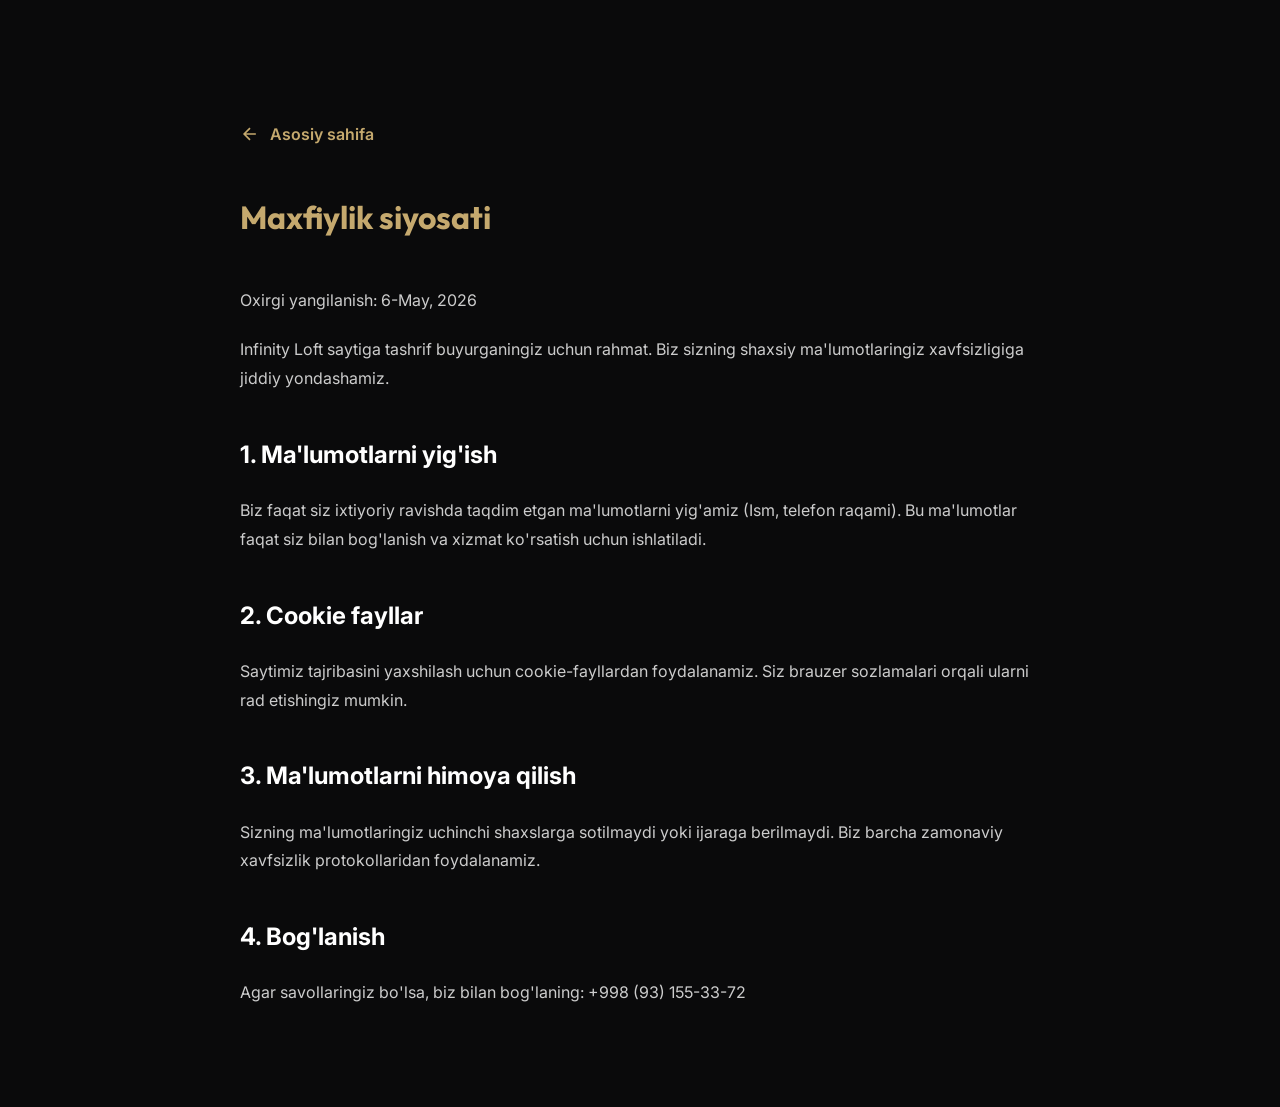
<file: privacy.html>
<!DOCTYPE html>
<html lang="uz">

<head>
    <meta charset="UTF-8">
    <meta name="viewport" content="width=device-width, initial-scale=1.0">
    <meta name="facebook-domain-verification" content="aibuass2kynrryfjwnf0ywfe3bx74o" />
    <title>Maxfiylik siyosati — Infinity Loft</title>
    <link rel="stylesheet" href="style.css">
    <link href="https://fonts.googleapis.com/css2?family=Inter:wght@300;400;500;600;700&family=Outfit:wght@300;400;500;600;700&display=swap" rel="stylesheet">
    <style>
        .legal-content { padding: 120px 0 80px; max-width: 800px; margin: 0 auto; line-height: 1.8; color: #ccc; }
        .legal-content h1 { color: var(--gold); margin-bottom: 40px; font-family: var(--font-heading); }
        .legal-content h2 { color: white; margin: 40px 0 20px; }
        .legal-content p { margin-bottom: 20px; }
        .back-home { display: inline-flex; align-items: center; gap: 10px; color: var(--gold); text-decoration: none; margin-bottom: 40px; font-weight: 600; }
    </style>
</head>

<body class="bg-primary">
    <div class="container">
        <div class="legal-content">
            <a href="index.html" class="back-home">
                <svg width="20" height="20" viewBox="0 0 24 24" fill="none" stroke="currentColor" stroke-width="2">
                    <path d="M19 12H5M12 19l-7-7 7-7"/>
                </svg>
                Asosiy sahifa
            </a>
            <h1>Maxfiylik siyosati</h1>
            <p>Oxirgi yangilanish: 6-May, 2026</p>

            <p>Infinity Loft saytiga tashrif buyurganingiz uchun rahmat. Biz sizning shaxsiy ma'lumotlaringiz xavfsizligiga jiddiy yondashamiz.</p>

            <h2>1. Ma'lumotlarni yig'ish</h2>
            <p>Biz faqat siz ixtiyoriy ravishda taqdim etgan ma'lumotlarni yig'amiz (Ism, telefon raqami). Bu ma'lumotlar faqat siz bilan bog'lanish va xizmat ko'rsatish uchun ishlatiladi.</p>

            <h2>2. Cookie fayllar</h2>
            <p>Saytimiz tajribasini yaxshilash uchun cookie-fayllardan foydalanamiz. Siz brauzer sozlamalari orqali ularni rad etishingiz mumkin.</p>

            <h2>3. Ma'lumotlarni himoya qilish</h2>
            <p>Sizning ma'lumotlaringiz uchinchi shaxslarga sotilmaydi yoki ijaraga berilmaydi. Biz barcha zamonaviy xavfsizlik protokollaridan foydalanamiz.</p>

            <h2>4. Bog'lanish</h2>
            <p>Agar savollaringiz bo'lsa, biz bilan bog'laning: +998 (93) 155-33-72</p>
        </div>
    </div>
</body>

</html>
</file>
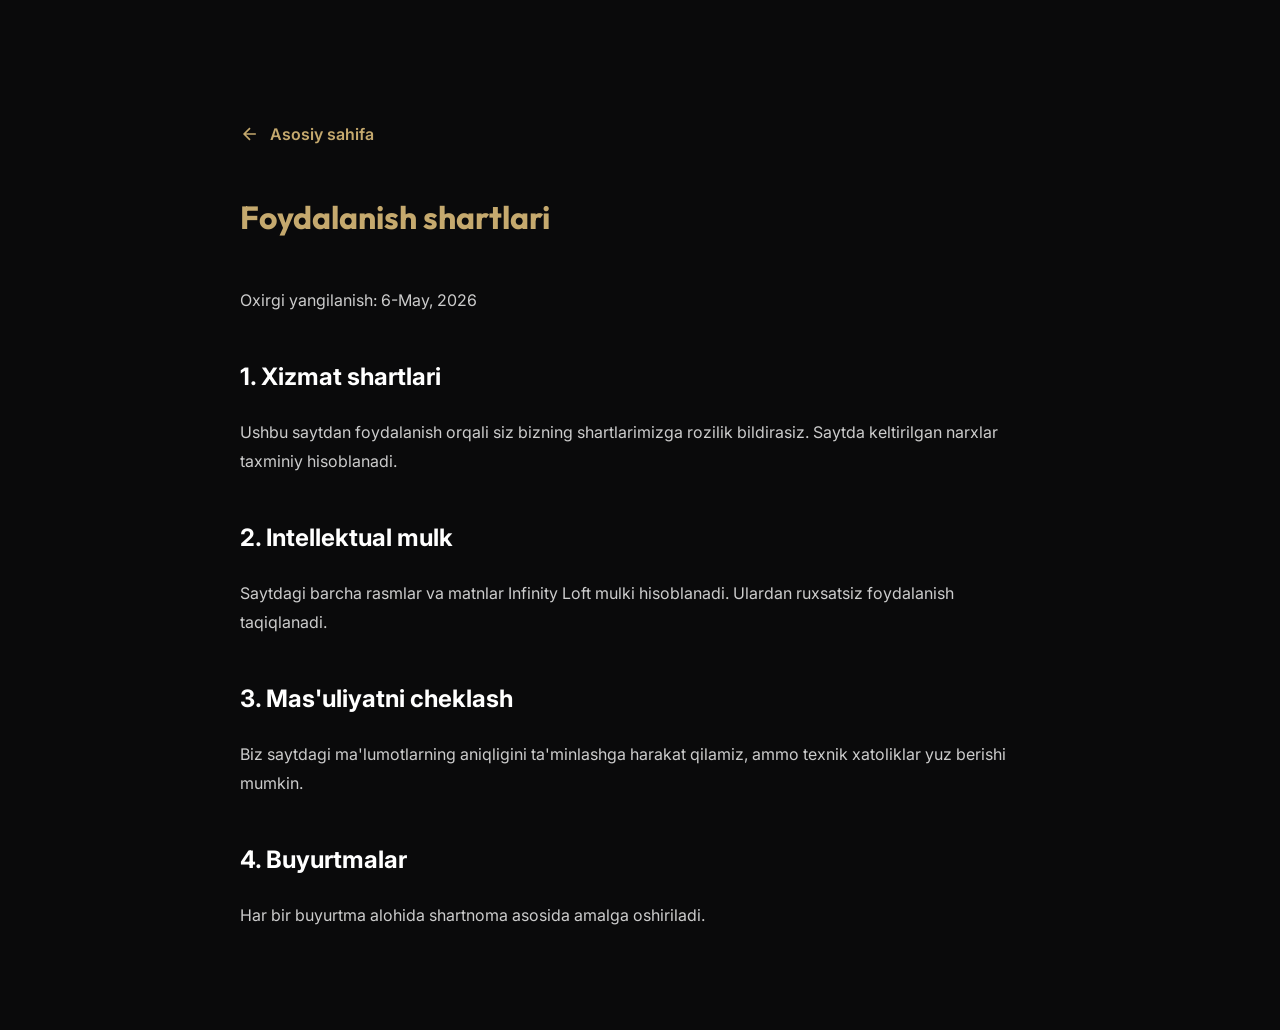
<file: terms.html>
<!DOCTYPE html>
<html lang="uz">

<head>
    <meta charset="UTF-8">
    <meta name="viewport" content="width=device-width, initial-scale=1.0">
    <meta name="facebook-domain-verification" content="aibuass2kynrryfjwnf0ywfe3bx74o" />
    <title>Foydalanish shartlari — Infinity Loft</title>
    <link rel="stylesheet" href="style.css">
    <link href="https://fonts.googleapis.com/css2?family=Inter:wght@300;400;500;600;700&family=Outfit:wght@300;400;500;600;700&display=swap" rel="stylesheet">
    <style>
        .legal-content { padding: 120px 0 80px; max-width: 800px; margin: 0 auto; line-height: 1.8; color: #ccc; }
        .legal-content h1 { color: var(--gold); margin-bottom: 40px; font-family: var(--font-heading); }
        .legal-content h2 { color: white; margin: 40px 0 20px; }
        .legal-content p { margin-bottom: 20px; }
        .back-home { display: inline-flex; align-items: center; gap: 10px; color: var(--gold); text-decoration: none; margin-bottom: 40px; font-weight: 600; }
    </style>
</head>

<body class="bg-primary">
    <div class="container">
        <div class="legal-content">
            <a href="index.html" class="back-home">
                <svg width="20" height="20" viewBox="0 0 24 24" fill="none" stroke="currentColor" stroke-width="2">
                    <path d="M19 12H5M12 19l-7-7 7-7"/>
                </svg>
                Asosiy sahifa
            </a>
            <h1>Foydalanish shartlari</h1>
            <p>Oxirgi yangilanish: 6-May, 2026</p>

            <h2>1. Xizmat shartlari</h2>
            <p>Ushbu saytdan foydalanish orqali siz bizning shartlarimizga rozilik bildirasiz. Saytda keltirilgan narxlar taxminiy hisoblanadi.</p>

            <h2>2. Intellektual mulk</h2>
            <p>Saytdagi barcha rasmlar va matnlar Infinity Loft mulki hisoblanadi. Ulardan ruxsatsiz foydalanish taqiqlanadi.</p>

            <h2>3. Mas'uliyatni cheklash</h2>
            <p>Biz saytdagi ma'lumotlarning aniqligini ta'minlashga harakat qilamiz, ammo texnik xatoliklar yuz berishi mumkin.</p>

            <h2>4. Buyurtmalar</h2>
            <p>Har bir buyurtma alohida shartnoma asosida amalga oshiriladi.</p>
        </div>
    </div>
</body>

</html>
</file>
<file: style.css>
/* ============================================
   INFINITY LOFT — Premium Design System
   ============================================ */

:root {
    /* Premium Luxury Loft Palette */
    --gold: #C5A96E;
    --gold-light: #E5D5B0;
    --gold-dark: #996515;
    --bg-primary: #0A0A0B;
    --bg-secondary: #121213;
    --bg-card: #18181A;
    --bg-card-hover: #1F1F22;
    --text-primary: #ffffff;
    --text-secondary: #E0E0E0;
    --text-muted: #8E8E93;
    --border: rgba(255,255,255,0.06);
    --border-gold: rgba(197,169,110,0.3);
    --glass: rgba(20,20,22,0.6);
    --glass-strong: rgba(10,10,11,0.9);
    --shadow-sm: 0 4px 12px rgba(0,0,0,0.5);
    --shadow-md: 0 8px 32px rgba(0,0,0,0.7);
    --shadow-lg: 0 16px 64px rgba(0,0,0,0.9);
    --shadow-gold: 0 4px 20px rgba(197,169,110,0.2);
    --gradient-gold: linear-gradient(135deg, #C5A96E, #996515);
    --gradient-dark: linear-gradient(180deg, #121213, #0A0A0B);
    --radius-sm: 8px;
    --radius-md: 16px;
    --radius-lg: 24px;
    --radius-xl: 32px;
    --transition: 0.4s cubic-bezier(0.25, 0.46, 0.45, 0.94);
    --transition-fast: 0.25s ease;
    --transition-slow: 0.6s cubic-bezier(0.25, 0.46, 0.45, 0.94);
    
    /* Typography */
    --font-heading: 'Outfit', sans-serif;
    --font-body: 'Inter', -apple-system, sans-serif;
    --font-accent: 'Outfit', sans-serif;
}

/* ============ RESET & BASE ============ */
*, *::before, *::after {
    margin: 0;
    padding: 0;
    box-sizing: border-box;
}

html {
    scroll-behavior: smooth;
    scrollbar-width: thin;
    scrollbar-color: var(--gold) var(--bg-secondary);
}

body {
    font-family: var(--font-body);
    background: var(--bg-primary);
    color: var(--text-primary);
    line-height: 1.7;
    overflow-x: hidden;
    -webkit-font-smoothing: antialiased;
}

::-webkit-scrollbar { width: 8px; }
::-webkit-scrollbar-track { background: var(--bg-secondary); }
::-webkit-scrollbar-thumb { background: var(--gold); border-radius: 4px; }

img { max-width: 100%; height: auto; display: block; }
a { text-decoration: none; color: inherit; transition: var(--transition-fast); }
ul { list-style: none; }

.container {
    max-width: 1280px;
    margin: 0 auto;
    padding: 0 24px;
}

.section {
    padding: 120px 0;
    position: relative;
}

/* ============ PRELOADER ============ */
#preloader {
    position: fixed;
    top: 0; left: 0;
    width: 100%; height: 100%;
    background: var(--bg-primary);
    z-index: 10000;
    display: flex;
    align-items: center;
    justify-content: center;
    transition: opacity 0.8s ease, visibility 0.8s ease;
}

#preloader.loaded {
    opacity: 0;
    visibility: hidden;
    pointer-events: none;
}

.preloader-inner { text-align: center; }

.infinity-loader { width: 120px; margin: 0 auto 24px; }

.infinity-svg { width: 100%; }

.infinity-path {
    stroke-dasharray: 500;
    stroke-dashoffset: 500;
    animation: drawInfinity 2s ease-in-out infinite;
}

@keyframes drawInfinity {
    0% { stroke-dashoffset: 500; }
    50% { stroke-dashoffset: 0; }
    100% { stroke-dashoffset: -500; }
}

.preloader-text {
    font-family: var(--font-accent);
    font-size: 1.2rem;
    letter-spacing: 8px;
    color: var(--gold);
    animation: pulse 1.5s ease infinite;
}

@keyframes pulse {
    0%, 100% { opacity: 0.5; }
    50% { opacity: 1; }
}

/* ============ NAVBAR ============ */
.navbar {
    position: fixed;
    top: 0; left: 0;
    width: 100%;
    z-index: 1000;
    padding: 20px 0;
    transition: var(--transition);
}

.navbar.scrolled {
    background: rgba(10,10,11,0.92);
    backdrop-filter: blur(20px);
    -webkit-backdrop-filter: blur(20px);
    padding: 12px 0;
    border-bottom: 1px solid var(--border);
}

.nav-container {
    max-width: 1280px;
    margin: 0 auto;
    padding: 0 24px;
    display: flex;
    align-items: center;
    justify-content: space-between;
}

.nav-logo {
    display: flex;
    align-items: center;
    gap: 12px;
    z-index: 1001;
}

.logo-img {
    width: 44px;
    height: 44px;
    border-radius: 50%;
    object-fit: cover;
    border: 2px solid var(--gold);
}

.logo-text {
    display: flex;
    flex-direction: column;
    line-height: 1.1;
}

.logo-main {
    font-family: var(--font-accent);
    font-weight: 700;
    font-size: 1.1rem;
    letter-spacing: 3px;
    color: var(--text-primary);
}

.logo-sub {
    font-family: var(--font-accent);
    font-weight: 300;
    font-size: 0.7rem;
    letter-spacing: 6px;
    color: var(--gold);
}

.nav-menu {
    display: flex;
    align-items: center;
    gap: 8px;
}

.nav-link {
    font-family: var(--font-accent);
    font-size: 0.85rem;
    font-weight: 400;
    letter-spacing: 0.5px;
    color: var(--text-secondary);
    padding: 8px 16px;
    border-radius: var(--radius-sm);
    position: relative;
    transition: var(--transition-fast);
}

.nav-link:hover,
.nav-link.active {
    color: var(--gold);
}

.nav-link.active::after {
    content: '';
    position: absolute;
    bottom: 2px;
    left: 50%;
    transform: translateX(-50%);
    width: 20px;
    height: 2px;
    background: var(--gradient-gold);
    border-radius: 2px;
}

.nav-cta {
    display: flex;
    align-items: center;
    gap: 8px;
    background: var(--gradient-gold);
    color: var(--bg-primary);
    font-family: var(--font-accent);
    font-weight: 600;
    font-size: 0.85rem;
    padding: 10px 24px;
    border-radius: 50px;
    transition: var(--transition);
}

.nav-cta:hover {
    transform: translateY(-2px);
    box-shadow: var(--shadow-gold);
}

.nav-toggle {
    display: none;
    flex-direction: column;
    gap: 5px;
    background: none;
    border: none;
    cursor: pointer;
    z-index: 1001;
    padding: 8px;
}

.nav-toggle span {
    width: 24px;
    height: 2px;
    background: var(--text-primary);
    border-radius: 2px;
    transition: var(--transition-fast);
}

.nav-toggle.active span:nth-child(1) { transform: rotate(45deg) translate(5px, 5px); }
.nav-toggle.active span:nth-child(2) { opacity: 0; }
.nav-toggle.active span:nth-child(3) { transform: rotate(-45deg) translate(5px, -5px); }

/* ============ HERO ============ */
.hero {
    position: relative;
    height: 100vh;
    min-height: 700px;
    display: flex;
    align-items: center;
    justify-content: center;
    overflow: hidden;
}

.hero-bg-slider {
    position: absolute;
    inset: 0;
    z-index: 0;
}

.hero-slide {
    position: absolute;
    inset: 0;
    background-size: cover;
    background-position: center;
    opacity: 0;
    transition: opacity 1.5s ease;
    transform: scale(1.05);
}

.hero-slide.active {
    opacity: 1;
    transform: scale(1);
    animation: heroZoom 8s ease-out forwards;
}

@keyframes heroZoom {
    0% { transform: scale(1.05); }
    100% { transform: scale(1); }
}

.hero-overlay {
    position: absolute;
    inset: 0;
    background: linear-gradient(
        180deg,
        rgba(10,10,11,0.7) 0%,
        rgba(10,10,11,0.4) 40%,
        rgba(10,10,11,0.6) 70%,
        rgba(10,10,11,0.95) 100%
    );
    z-index: 1;
}

.hero-particles {
    position: absolute;
    inset: 0;
    z-index: 2;
    pointer-events: none;
}

.particle {
    position: absolute;
    width: 2px;
    height: 2px;
    background: var(--gold);
    border-radius: 50%;
    opacity: 0;
    animation: floatParticle linear infinite;
}

@keyframes floatParticle {
    0% { opacity: 0; transform: translateY(100vh) scale(0); }
    10% { opacity: 0.6; }
    90% { opacity: 0.3; }
    100% { opacity: 0; transform: translateY(-20px) scale(1); }
}

.hero-content {
    position: relative;
    z-index: 3;
    text-align: center;
    padding: 0 24px;
}

.hero-badge {
    display: flex;
    align-items: center;
    justify-content: center;
    gap: 16px;
    margin-bottom: 32px;
}

.hero-badge span:not(.badge-line) {
    font-family: var(--font-accent);
    font-size: 0.85rem;
    letter-spacing: 4px;
    text-transform: uppercase;
    color: var(--gold);
}

.badge-line {
    width: 40px;
    height: 1px;
    background: var(--gold);
}

.hero-title {
    font-family: var(--font-heading);
    font-size: clamp(3rem, 8vw, 7rem);
    line-height: 1.05;
    font-weight: 700;
    margin-bottom: 28px;
}

.title-line {
    display: block;
}

.title-line.accent {
    background: var(--gradient-gold);
    -webkit-background-clip: text;
    -webkit-text-fill-color: transparent;
    background-clip: text;
}

.hero-subtitle {
    font-size: 1.1rem;
    color: var(--text-secondary);
    max-width: 640px;
    margin: 0 auto 48px;
    line-height: 1.8;
}

.hero-actions {
    display: flex;
    align-items: center;
    justify-content: center;
    gap: 16px;
    flex-wrap: wrap;
}

/* Buttons */
.btn {
    display: inline-flex;
    align-items: center;
    gap: 10px;
    font-family: var(--font-accent);
    font-weight: 600;
    font-size: 0.95rem;
    padding: 14px 32px;
    border-radius: 50px;
    border: none;
    cursor: pointer;
    transition: var(--transition);
    letter-spacing: 0.5px;
}

.btn-primary {
    background: var(--gradient-gold);
    color: var(--bg-primary);
}

.btn-primary:hover {
    transform: translateY(-3px);
    box-shadow: var(--shadow-gold);
}

.btn-outline {
    background: transparent;
    color: var(--text-primary);
    border: 1.5px solid rgba(255,255,255,0.2);
}

.btn-outline:hover {
    border-color: var(--gold);
    color: var(--gold);
    transform: translateY(-3px);
}

.btn-telegram {
    background: linear-gradient(135deg, #2AABEE, #229ED9);
    color: white;
}

.btn-telegram:hover {
    transform: translateY(-3px);
    box-shadow: 0 8px 32px rgba(42,171,238,0.3);
}

.btn-large { padding: 18px 40px; font-size: 1.05rem; }
.btn-full { width: 100%; justify-content: center; }

/* Scroll indicator */
.hero-scroll-indicator {
    position: absolute;
    bottom: -120px;
    left: 50%;
    transform: translateX(-50%);
    display: flex;
    flex-direction: column;
    align-items: center;
    gap: 12px;
}

.scroll-mouse {
    width: 28px;
    height: 44px;
    border: 2px solid rgba(255,255,255,0.2);
    border-radius: 14px;
    display: flex;
    justify-content: center;
    padding-top: 8px;
}

.scroll-wheel {
    width: 4px;
    height: 8px;
    background: var(--gold);
    border-radius: 2px;
    animation: scrollWheel 2s ease infinite;
}

@keyframes scrollWheel {
    0% { transform: translateY(0); opacity: 1; }
    100% { transform: translateY(16px); opacity: 0; }
}

.hero-scroll-indicator span {
    font-size: 0.7rem;
    letter-spacing: 3px;
    text-transform: uppercase;
    color: var(--text-muted);
}

/* Hero slider dots */
.hero-slider-controls {
    position: absolute;
    bottom: 40px;
    left: 50%;
    transform: translateX(-50%);
    display: flex;
    gap: 12px;
    z-index: 4;
}

.slider-dot {
    width: 12px;
    height: 12px;
    border-radius: 50%;
    background: rgba(255,255,255,0.2);
    border: none;
    cursor: pointer;
    transition: var(--transition-fast);
}

.slider-dot.active {
    background: var(--gold);
    box-shadow: 0 0 12px rgba(201,169,110,0.4);
    transform: scale(1.2);
}

/* ============ SECTION LABELS & TITLES ============ */
.section-label {
    display: flex;
    align-items: center;
    gap: 16px;
    margin-bottom: 16px;
}

.section-label.center { justify-content: center; }

.section-label span:not(.label-line) {
    font-family: var(--font-accent);
    font-size: 0.8rem;
    letter-spacing: 4px;
    text-transform: uppercase;
    color: var(--gold);
    font-weight: 500;
}

.label-line {
    width: 32px;
    height: 1px;
    background: var(--gold);
}

.section-title {
    font-family: var(--font-heading);
    font-size: clamp(2rem, 4vw, 3.2rem);
    font-weight: 600;
    line-height: 1.2;
    margin-bottom: 16px;
}

.section-title.center { text-align: center; }
.section-title .accent {
    background: var(--gradient-gold);
    -webkit-background-clip: text;
    -webkit-text-fill-color: transparent;
    background-clip: text;
}

.section-desc {
    text-align: center;
    color: var(--text-secondary);
    max-width: 600px;
    margin: 0 auto;
    font-size: 1.05rem;
}

.section-header { margin-bottom: 64px; }

/* ============ ABOUT ============ */
.about { background: var(--bg-primary); }

.about-grid {
    display: grid;
    grid-template-columns: 1fr 1fr;
    gap: 80px;
    align-items: center;
}

.about-image-stack {
    position: relative;
}

.about-img-main {
    border-radius: var(--radius-lg);
    overflow: hidden;
    box-shadow: var(--shadow-lg);
}

.about-img-main img {
    width: 100%;
    height: 480px;
    object-fit: cover;
    transition: transform 0.8s ease;
}

.about-img-main:hover img {
    transform: scale(1.05);
}

.about-img-accent {
    position: absolute;
    bottom: -40px;
    right: -40px;
    width: 220px;
    height: 220px;
    border-radius: var(--radius-md);
    overflow: hidden;
    border: 4px solid var(--bg-primary);
    box-shadow: var(--shadow-md);
}

.about-img-accent img {
    width: 100%;
    height: 100%;
    object-fit: cover;
}

.about-experience-badge {
    position: absolute;
    top: -20px;
    right: -20px;
    width: 120px;
    height: 120px;
    background: var(--gradient-gold);
    border-radius: 50%;
    display: flex;
    flex-direction: column;
    align-items: center;
    justify-content: center;
    box-shadow: var(--shadow-gold);
    animation: floatBadge 3s ease-in-out infinite;
}

@keyframes floatBadge {
    0%, 100% { transform: translateY(0); }
    50% { transform: translateY(-8px); }
}

.exp-number {
    font-family: var(--font-heading);
    font-size: 2.5rem;
    font-weight: 700;
    color: var(--bg-primary);
    line-height: 1;
}

.exp-text {
    font-family: var(--font-accent);
    font-size: 0.65rem;
    text-transform: uppercase;
    letter-spacing: 1px;
    color: var(--bg-primary);
    text-align: center;
    font-weight: 600;
}

.about-text {
    color: var(--text-secondary);
    margin-bottom: 20px;
    font-size: 1.05rem;
    line-height: 1.8;
}

.about-features {
    display: flex;
    flex-direction: column;
    gap: 20px;
    margin-top: 36px;
}

.feature-item {
    display: flex;
    align-items: center;
    gap: 16px;
    padding: 16px 20px;
    background: var(--glass-strong);
    border-radius: var(--radius-md);
    border: 1px solid var(--border);
    transition: var(--transition);
}

.feature-item:hover {
    border-color: var(--border-gold);
    background: rgba(201,169,110,0.05);
    transform: translateX(4px);
}

.feature-icon {
    width: 52px;
    height: 52px;
    min-width: 52px;
    background: rgba(201,169,110,0.1);
    border-radius: var(--radius-sm);
    display: flex;
    align-items: center;
    justify-content: center;
    color: var(--gold);
}

.feature-item h4 {
    font-family: var(--font-accent);
    font-size: 1rem;
    font-weight: 600;
    margin-bottom: 2px;
}

.feature-item p {
    font-size: 0.85rem;
    color: var(--text-muted);
}

/* ============ SERVICES ============ */
.services {
    background: var(--bg-secondary);
}

.services-grid {
    display: grid;
    grid-template-columns: repeat(2, 1fr);
    gap: 32px;
}

.service-card {
    background: var(--bg-card);
    border-radius: var(--radius-lg);
    overflow: hidden;
    border: 1px solid var(--border);
    transition: var(--transition);
    position: relative;
}

.service-card:hover {
    border-color: var(--border-gold);
    transform: translateY(-8px);
    box-shadow: var(--shadow-gold);
}

.service-image {
    position: relative;
    height: 260px;
    overflow: hidden;
}

.service-image img {
    width: 100%;
    height: 100%;
    object-fit: cover;
    transition: transform 0.8s ease;
}

.service-card:hover .service-image img {
    transform: scale(1.1);
}

.service-image-overlay {
    position: absolute;
    inset: 0;
    background: linear-gradient(to top, var(--bg-card) 0%, transparent 60%);
}

.service-content {
    padding: 32px;
    position: relative;
}

.service-icon {
    width: 64px;
    height: 64px;
    background: rgba(201,169,110,0.1);
    border-radius: var(--radius-md);
    display: flex;
    align-items: center;
    justify-content: center;
    color: var(--gold);
    margin-bottom: 20px;
    margin-top: -52px;
    position: relative;
    border: 1px solid var(--border-gold);
}

.service-content h3 {
    font-family: var(--font-heading);
    font-size: 1.5rem;
    font-weight: 600;
    margin-bottom: 12px;
}

.service-content > p {
    color: var(--text-secondary);
    font-size: 0.95rem;
    margin-bottom: 20px;
    line-height: 1.7;
}

.service-features {
    display: grid;
    grid-template-columns: 1fr 1fr;
    gap: 10px;
}

.service-features li {
    font-size: 0.85rem;
    color: var(--text-muted);
    padding-left: 18px;
    position: relative;
}

.service-features li::before {
    content: '';
    position: absolute;
    left: 0;
    top: 8px;
    width: 6px;
    height: 6px;
    background: var(--gold);
    border-radius: 50%;
}

/* ============ PORTFOLIO ============ */
.portfolio { background: var(--bg-primary); }

.portfolio-filter {
    display: flex;
    justify-content: center;
    gap: 12px;
    margin-bottom: 48px;
    flex-wrap: wrap;
}

.filter-btn {
    font-family: var(--font-accent);
    font-size: 0.9rem;
    font-weight: 500;
    padding: 10px 28px;
    border-radius: 50px;
    border: 1px solid var(--border);
    background: transparent;
    color: var(--text-secondary);
    cursor: pointer;
    transition: var(--transition);
}

.filter-btn:hover,
.filter-btn.active {
    background: var(--gradient-gold);
    color: var(--bg-primary);
    border-color: transparent;
}

.portfolio-grid {
    display: grid;
    grid-template-columns: repeat(3, 1fr);
    gap: 20px;
}

.portfolio-item {
    border-radius: var(--radius-md);
    overflow: hidden;
    cursor: pointer;
    transition: var(--transition);
}

.portfolio-item.large {
    grid-column: span 2;
}

.portfolio-item.hidden {
    display: none;
}

.portfolio-item:hover {
    transform: translateY(-4px);
}

.portfolio-image {
    position: relative;
    height: 300px;
    overflow: hidden;
}

.portfolio-item.large .portfolio-image {
    height: 400px;
}

.portfolio-image img {
    width: 100%;
    height: 100%;
    object-fit: cover;
    transition: transform 0.8s ease;
}

.portfolio-item:hover .portfolio-image img {
    transform: scale(1.08);
}

.portfolio-overlay {
    position: absolute;
    inset: 0;
    background: linear-gradient(to top, rgba(10,10,11,0.95) 0%, rgba(10,10,11,0.3) 50%, transparent 100%);
    display: flex;
    flex-direction: column;
    justify-content: flex-end;
    padding: 28px;
    opacity: 0;
    transition: var(--transition);
}

.portfolio-item:hover .portfolio-overlay {
    opacity: 1;
}

.portfolio-category {
    font-family: var(--font-accent);
    font-size: 0.75rem;
    letter-spacing: 2px;
    text-transform: uppercase;
    color: var(--gold);
    margin-bottom: 8px;
}

.portfolio-overlay h4 {
    font-family: var(--font-heading);
    font-size: 1.3rem;
    font-weight: 600;
    margin-bottom: 4px;
}

.portfolio-overlay p {
    font-size: 0.85rem;
    color: var(--text-secondary);
}

/* ============ LIGHTBOX ============ */
.lightbox {
    position: fixed;
    inset: 0;
    background: rgba(0,0,0,0.95);
    z-index: 10000;
    display: flex;
    align-items: center;
    justify-content: center;
    opacity: 0;
    visibility: hidden;
    transition: var(--transition);
}

.lightbox.active {
    opacity: 1;
    visibility: visible;
}

.lightbox-content {
    max-width: 90vw;
    max-height: 90vh;
    position: relative;
}

.lightbox-content img {
    max-width: 90vw;
    max-height: 80vh;
    object-fit: contain;
    border-radius: var(--radius-md);
}

.lightbox-close, .lightbox-prev, .lightbox-next {
    position: absolute;
    background: rgba(255,255,255,0.1);
    border: none;
    color: white;
    font-size: 2rem;
    cursor: pointer;
    width: 48px;
    height: 48px;
    border-radius: 50%;
    display: flex;
    align-items: center;
    justify-content: center;
    transition: var(--transition-fast);
    z-index: 2;
}

.lightbox-close { top: 20px; right: 20px; }
.lightbox-prev { left: 20px; top: 50%; transform: translateY(-50%); }
.lightbox-next { right: 20px; top: 50%; transform: translateY(-50%); }

.lightbox-close:hover, .lightbox-prev:hover, .lightbox-next:hover {
    background: var(--gold);
    color: var(--bg-primary);
}

.lightbox-info {
    text-align: center;
    padding: 16px;
}

.lightbox-info .lightbox-category {
    font-family: var(--font-accent);
    font-size: 0.75rem;
    letter-spacing: 2px;
    text-transform: uppercase;
    color: var(--gold);
}

.lightbox-info .lightbox-title {
    font-family: var(--font-heading);
    font-size: 1.2rem;
    margin-top: 4px;
}

/* ============ PROCESS ============ */
.process { background: var(--bg-secondary); }

.process-timeline {
    max-width: 800px;
    margin: 0 auto;
    display: flex;
    flex-direction: column;
    gap: 0;
}

.process-step {
    display: flex;
    align-items: flex-start;
    gap: 32px;
    padding: 40px;
    background: var(--bg-card);
    border-radius: var(--radius-lg);
    border: 1px solid var(--border);
    transition: var(--transition);
    position: relative;
}

.process-step:hover {
    border-color: var(--border-gold);
    transform: translateX(8px);
}

.step-number {
    font-family: var(--font-heading);
    font-size: 3.5rem;
    font-weight: 700;
    background: var(--gradient-gold);
    -webkit-background-clip: text;
    -webkit-text-fill-color: transparent;
    background-clip: text;
    line-height: 1;
    min-width: 80px;
}

.step-icon {
    color: var(--gold);
    margin-bottom: 16px;
}

.step-content h3 {
    font-family: var(--font-heading);
    font-size: 1.4rem;
    font-weight: 600;
    margin-bottom: 8px;
}

.step-content p {
    color: var(--text-secondary);
    font-size: 0.95rem;
    line-height: 1.7;
}

.process-connector {
    width: 2px;
    height: 32px;
    background: linear-gradient(to bottom, var(--gold), transparent);
    margin-left: 80px;
}

/* ============ STATS ============ */
.stats {
    position: relative;
    padding: 100px 0;
    overflow: hidden;
}

.stats-bg-image {
    position: absolute;
    inset: 0;
    background-size: cover;
    background-position: center;
    background-attachment: fixed;
}

.stats-overlay {
    position: absolute;
    inset: 0;
    background: rgba(10,10,11,0.88);
    backdrop-filter: blur(4px);
}

.stats-grid {
    position: relative;
    z-index: 2;
    display: grid;
    grid-template-columns: repeat(4, 1fr);
    gap: 32px;
}

.stat-item {
    text-align: center;
    padding: 40px 20px;
    background: rgba(255,255,255,0.04);
    border-radius: var(--radius-lg);
    border: 1px solid var(--border);
    backdrop-filter: blur(10px);
    position: relative;
    transition: var(--transition);
}

.stat-item:hover {
    border-color: var(--border-gold);
    transform: translateY(-8px);
    background: rgba(201,169,110,0.08);
}

.stat-number {
    font-family: var(--font-heading);
    font-size: 3.5rem;
    font-weight: 700;
    background: var(--gradient-gold);
    -webkit-background-clip: text;
    -webkit-text-fill-color: transparent;
    background-clip: text;
    line-height: 1.2;
}

.stat-label {
    font-family: var(--font-accent);
    font-size: 0.9rem;
    color: var(--text-secondary);
    margin-top: 8px;
    letter-spacing: 0.5px;
}

.stat-plus {
    position: absolute;
    top: 32px;
    right: 32px;
    font-family: var(--font-heading);
    font-size: 1.5rem;
    color: var(--gold);
    opacity: 0.5;
}

/* ============ TESTIMONIALS ============ */
.testimonials { background: var(--bg-primary); }

.testimonials-slider {
    position: relative;
    overflow: hidden;
    max-width: 900px;
    margin: 0 auto;
}

.testimonial-track {
    display: flex;
    transition: transform 0.6s cubic-bezier(0.25, 0.46, 0.45, 0.94);
}

.testimonial-card {
    min-width: 100%;
    padding: 48px;
    background: var(--bg-card);
    border-radius: var(--radius-lg);
    border: 1px solid var(--border);
    text-align: center;
}

.testimonial-stars {
    font-size: 1.3rem;
    color: var(--gold);
    margin-bottom: 24px;
    letter-spacing: 4px;
}

.testimonial-text {
    font-family: var(--font-heading);
    font-size: 1.2rem;
    font-style: italic;
    color: var(--text-primary);
    line-height: 1.8;
    margin-bottom: 32px;
}

.testimonial-author {
    display: flex;
    align-items: center;
    justify-content: center;
    gap: 16px;
}

.author-avatar {
    width: 52px;
    height: 52px;
    background: var(--gradient-gold);
    border-radius: 50%;
    display: flex;
    align-items: center;
    justify-content: center;
    font-family: var(--font-accent);
    font-weight: 700;
    font-size: 0.9rem;
    color: var(--bg-primary);
}

.testimonial-author h5 {
    font-family: var(--font-accent);
    font-weight: 600;
    font-size: 1rem;
    text-align: left;
}

.testimonial-author span {
    font-size: 0.85rem;
    color: var(--text-muted);
}

.testimonial-controls {
    display: flex;
    justify-content: center;
    gap: 16px;
    margin-top: 32px;
}

.test-prev, .test-next {
    width: 52px;
    height: 52px;
    border-radius: 50%;
    border: 1px solid var(--border);
    background: var(--bg-card);
    color: var(--text-primary);
    cursor: pointer;
    display: flex;
    align-items: center;
    justify-content: center;
    transition: var(--transition);
}

.test-prev:hover, .test-next:hover {
    background: var(--gradient-gold);
    color: var(--bg-primary);
    border-color: transparent;
}

/* ============ CTA SECTION ============ */
.cta-section {
    padding: 80px 0;
    background: var(--bg-secondary);
}

.cta-card {
    background: linear-gradient(135deg, rgba(201,169,110,0.15), rgba(201,169,110,0.05));
    border: 1px solid var(--border-gold);
    border-radius: var(--radius-xl);
    padding: 64px;
    text-align: center;
    position: relative;
    overflow: hidden;
}

.cta-card::before {
    content: '';
    position: absolute;
    top: -50%;
    left: -50%;
    width: 200%;
    height: 200%;
    background: radial-gradient(circle, rgba(201,169,110,0.08) 0%, transparent 60%);
    animation: ctaGlow 4s ease-in-out infinite alternate;
}

@keyframes ctaGlow {
    0% { transform: translate(-10%, -10%); }
    100% { transform: translate(10%, 10%); }
}

.cta-content {
    position: relative;
    z-index: 2;
}

.cta-content h2 {
    font-family: var(--font-heading);
    font-size: clamp(1.8rem, 4vw, 2.8rem);
    font-weight: 600;
    margin-bottom: 16px;
}

.cta-content p {
    color: var(--text-secondary);
    font-size: 1.05rem;
    max-width: 560px;
    margin: 0 auto 36px;
    line-height: 1.7;
}

.cta-actions {
    display: flex;
    align-items: center;
    justify-content: center;
    gap: 16px;
    flex-wrap: wrap;
}

/* ============ CONTACT ============ */
.contact { background: var(--bg-primary); }

.contact-grid {
    display: grid;
    grid-template-columns: 1fr 1fr;
    gap: 64px;
    align-items: start;
}

.contact-card {
    display: flex;
    gap: 20px;
    padding: 24px;
    background: var(--bg-card);
    border-radius: var(--radius-md);
    border: 1px solid var(--border);
    margin-bottom: 16px;
    transition: var(--transition);
}

.contact-card:hover {
    border-color: var(--border-gold);
}

.contact-icon {
    width: 56px;
    height: 56px;
    min-width: 56px;
    background: rgba(201,169,110,0.1);
    border-radius: var(--radius-sm);
    display: flex;
    align-items: center;
    justify-content: center;
    color: var(--gold);
}

.contact-card h4 {
    font-family: var(--font-accent);
    font-size: 1rem;
    font-weight: 600;
    margin-bottom: 6px;
}

.contact-card a, .contact-card p {
    font-size: 0.9rem;
    color: var(--text-secondary);
    display: block;
    margin-bottom: 2px;
}

.contact-card a:hover { color: var(--gold); }

.contact-socials {
    display: flex;
    gap: 12px;
    margin-top: 24px;
}

.social-link {
    width: 48px;
    height: 48px;
    border-radius: 50%;
    border: 1px solid var(--border);
    background: var(--bg-card);
    display: flex;
    align-items: center;
    justify-content: center;
    color: var(--text-secondary);
    transition: var(--transition);
}

.social-link:hover {
    background: var(--gradient-gold);
    color: var(--bg-primary);
    border-color: transparent;
    transform: translateY(-4px);
}

/* Contact Form */
.contact-form-wrapper {
    background: var(--bg-card);
    border-radius: var(--radius-lg);
    border: 1px solid var(--border);
    padding: 40px;
}

.form-group {
    margin-bottom: 20px;
}

.form-group label {
    display: block;
    font-family: var(--font-accent);
    font-size: 0.85rem;
    font-weight: 500;
    color: var(--text-secondary);
    margin-bottom: 8px;
}

.form-group input,
.form-group select,
.form-group textarea {
    width: 100%;
    padding: 14px 18px;
    background: var(--bg-secondary);
    border: 1px solid var(--border);
    border-radius: var(--radius-sm);
    color: var(--text-primary);
    font-family: var(--font-body);
    font-size: 0.95rem;
    transition: var(--transition-fast);
    outline: none;
}

.form-group input:focus,
.form-group select:focus,
.form-group textarea:focus {
    border-color: var(--gold);
    box-shadow: 0 0 0 3px rgba(201,169,110,0.15);
}

.form-group input::placeholder,
.form-group textarea::placeholder {
    color: var(--text-muted);
}

.form-group select {
    appearance: none;
    background-image: url("data:image/svg+xml,%3Csvg xmlns='http://www.w3.org/2000/svg' width='12' height='12' viewBox='0 0 24 24' fill='none' stroke='%236e6e73' stroke-width='2'%3E%3Cpolyline points='6 9 12 15 18 9'%3E%3C/polyline%3E%3C/svg%3E");
    background-repeat: no-repeat;
    background-position: right 16px center;
}

.form-group select option {
    background: var(--bg-card);
    color: var(--text-primary);
}

/* ============ FOOTER ============ */
.footer {
    background: var(--bg-secondary);
    border-top: 1px solid var(--border);
    padding: 64px 0 24px;
}

.footer-grid {
    display: grid;
    grid-template-columns: 1.5fr 1fr 1fr 1fr;
    gap: 40px;
    margin-bottom: 48px;
}

.footer-brand .footer-logo {
    display: flex;
    align-items: center;
    gap: 12px;
    margin-bottom: 16px;
}

.footer-brand p {
    color: var(--text-secondary);
    font-size: 0.9rem;
    line-height: 1.7;
    max-width: 280px;
}

.footer-links h4,
.footer-contact h4 {
    font-family: var(--font-accent);
    font-size: 1rem;
    font-weight: 600;
    margin-bottom: 20px;
    color: var(--gold);
}

.footer-links li { margin-bottom: 10px; }

.footer-links a {
    font-size: 0.9rem;
    color: var(--text-secondary);
}

.footer-links a:hover { color: var(--gold); }

.footer-contact p {
    font-size: 0.9rem;
    color: var(--text-secondary);
    margin-bottom: 8px;
}

.footer-bottom {
    display: flex;
    justify-content: space-between;
    align-items: center;
    border-top: 1px solid var(--border);
    padding-top: 24px;
}

.footer-bottom p {
    font-size: 0.85rem;
    color: var(--text-muted);
}

.back-to-top {
    width: 44px;
    height: 44px;
    border-radius: 50%;
    background: var(--bg-card);
    border: 1px solid var(--border);
    display: flex;
    align-items: center;
    justify-content: center;
    color: var(--gold);
    transition: var(--transition);
}

.back-to-top:hover {
    background: var(--gradient-gold);
    color: var(--bg-primary);
    transform: translateY(-4px);
}

/* ============ LANGUAGE SWITCHER ============ */
.lang-switcher {
    display: flex;
    gap: 4px;
    background: rgba(255,255,255,0.06);
    border-radius: 50px;
    padding: 3px;
    border: 1px solid var(--border);
}

.lang-btn {
    font-family: var(--font-accent);
    font-size: 0.75rem;
    font-weight: 600;
    letter-spacing: 0.5px;
    padding: 6px 12px;
    border-radius: 50px;
    border: none;
    background: transparent;
    color: var(--text-muted);
    cursor: pointer;
    transition: var(--transition-fast);
}

.lang-btn:hover { color: var(--text-primary); }

.lang-btn.active {
    background: var(--gradient-gold);
    color: var(--bg-primary);
}

/* ============ CONTACT MAP ============ */
.contact-map {
    margin-top: 32px;
    border-radius: var(--radius-lg);
    overflow: hidden;
    border: 1px solid var(--border);
    height: 280px;
}

.contact-map iframe {
    width: 100%;
    height: 100%;
    border: none;
    filter: grayscale(0.6) brightness(0.8) contrast(1.1);
    transition: filter 0.4s ease;
}

.contact-map:hover iframe {
    filter: grayscale(0) brightness(1) contrast(1);
}

/* ============ ANIMATIONS (scroll-reveal) ============ */
[data-aos] {
    opacity: 0;
    transform: translateY(30px);
    transition: opacity 0.8s ease, transform 0.8s ease;
}

[data-aos="fade-right"] { transform: translateX(-40px); }
[data-aos="fade-left"] { transform: translateX(40px); }
[data-aos="fade-up"] { transform: translateY(40px); }
[data-aos="fade-down"] { transform: translateY(-40px); }
[data-aos="zoom-in"] { transform: scale(0.9); }

[data-aos].aos-animate {
    opacity: 1;
    transform: translate(0) scale(1);
}

/* ============ CALCULATOR ============ */
.calculator {
    background: var(--bg-primary);
}

.calc-wrapper {
    max-width: 900px;
    margin: 0 auto;
}

.calc-card {
    padding: 48px;
    border-radius: var(--radius-lg);
}

.calc-body {
    display: grid;
    grid-template-columns: 1.2fr 0.8fr;
    gap: 48px;
    align-items: center;
}

.calc-inputs {
    display: flex;
    flex-direction: column;
    gap: 24px;
}

.calc-select, .calc-inputs input {
    width: 100%;
    background: rgba(255,255,255,0.05);
    border: 1px solid var(--border);
    color: var(--text-primary);
    padding: 14px 20px;
    border-radius: var(--radius-sm);
    font-family: var(--font-accent);
    transition: var(--transition);
}

.calc-select:focus, .calc-inputs input:focus {
    border-color: var(--gold);
    outline: none;
}

.grid-2 {
    display: grid;
    grid-template-columns: 1fr 1fr;
    gap: 20px;
}

.material-options {
    display: flex;
    gap: 12px;
    flex-wrap: wrap;
    margin-top: 10px;
}

.m-option {
    flex: 1;
    min-width: 100px;
    position: relative;
    cursor: pointer;
}

.m-option input {
    position: absolute;
    opacity: 0;
}

.m-option span {
    display: block;
    text-align: center;
    padding: 12px;
    background: rgba(255,255,255,0.05);
    border: 1px solid var(--border);
    border-radius: var(--radius-sm);
    font-size: 0.85rem;
    transition: var(--transition);
}

.m-option input:checked + span {
    background: var(--gradient-gold);
    color: var(--bg-primary);
    border-color: var(--gold);
    font-weight: 600;
}

.calc-result-box {
    background: rgba(255,255,255,0.03);
    border: 1px dashed var(--gold);
    padding: 32px;
    border-radius: var(--radius-md);
    text-align: center;
    display: flex;
    flex-direction: column;
    gap: 16px;
}

.total-label {
    font-family: var(--font-accent);
    color: var(--text-secondary);
    font-size: 0.9rem;
    letter-spacing: 1px;
}

.total-price {
    font-family: var(--font-accent);
    font-size: 3rem;
    font-weight: 700;
    color: var(--gold);
    text-shadow: 0 0 20px rgba(201, 169, 110, 0.3);
}

.price-disclaimer {
    font-size: 0.75rem;
    color: var(--text-muted);
    font-style: italic;
}

@media (max-width: 900px) {
    .calc-body { grid-template-columns: 1fr; gap: 32px; }
    .calc-card { padding: 32px 24px; }
}

/* ============ RESPONSIVE ============ */

/* === LARGE TABLETS / SMALL LAPTOPS (≤1024px) === */
@media (max-width: 1024px) {
    .container { padding: 0 20px; }
    .about-grid { grid-template-columns: 1fr; gap: 60px; }
    .services-grid { grid-template-columns: 1fr; }
    .portfolio-grid { grid-template-columns: repeat(2, 1fr); }
    .portfolio-item.large { grid-column: span 2; }
    .stats-grid { grid-template-columns: repeat(2, 1fr); }
    .contact-grid { grid-template-columns: 1fr; gap: 40px; }
    .footer-grid { grid-template-columns: repeat(2, 1fr); }
    .cta-card { padding: 48px 32px; }
    .hero-title { font-size: clamp(2.8rem, 7vw, 5rem); }
}

/* === TABLETS (≤768px) === */
@media (max-width: 768px) {
    /* --- Global --- */
    .section { padding: 64px 0; }
    .container { padding: 0 16px; }
    .section-header { margin-bottom: 40px; }
    .section-title { font-size: clamp(1.6rem, 5vw, 2.2rem); margin-bottom: 12px; }
    .section-desc { font-size: 0.95rem; padding: 0 8px; }
    
    /* --- Navigation --- */
    .nav-menu {
        position: fixed;
        top: 0; left: 0;
        width: 100%; height: 100vh;
        background: rgba(10,10,11,0.98);
        backdrop-filter: blur(20px);
        -webkit-backdrop-filter: blur(20px);
        flex-direction: column;
        justify-content: center;
        align-items: center;
        gap: 12px;
        opacity: 0;
        visibility: hidden;
        transition: var(--transition);
        z-index: 1000;
    }
    .nav-menu.active { opacity: 1; visibility: visible; }
    .nav-link { font-size: 1.15rem; padding: 12px 24px; }
    .nav-cta { display: none; }
    .nav-toggle { display: flex; }
    .lang-switcher {
        position: fixed;
        top: 20px;
        right: 64px;
        z-index: 1001;
    }
    .lang-btn { padding: 5px 10px; font-size: 0.7rem; }
    .logo-main { font-size: 0.9rem; letter-spacing: 2px; }
    .logo-sub { font-size: 0.55rem; letter-spacing: 4px; }
    .logo-img { width: 34px; height: 34px; }
    .navbar { padding: 14px 0; }
    .navbar.scrolled { padding: 10px 0; }

    /* --- Hero --- */
    .hero { min-height: 100vh; min-height: 100dvh; }
    .hero-content { padding: 0 16px; max-width: 100%; }
    .hero-badge { gap: 10px; margin-bottom: 20px; flex-wrap: wrap; justify-content: center; }
    .hero-badge span:not(.badge-line) { font-size: 0.65rem; letter-spacing: 2px; text-align: center; }
    .badge-line { width: 24px; }
    .hero-title {
        font-size: clamp(2rem, 9vw, 3.2rem);
        margin-bottom: 16px;
        word-break: break-word;
        overflow-wrap: break-word;
        hyphens: auto;
    }
    .title-line { line-height: 1.1; }
    .hero-subtitle {
        font-size: 0.88rem;
        line-height: 1.7;
        margin: 0 auto 32px;
        padding: 0 4px;
        max-width: 100%;
    }
    .hero-subtitle br { display: none; }
    .hero-actions { gap: 12px; }
    .hero-actions .btn { padding: 12px 24px; font-size: 0.9rem; width: 100%; justify-content: center; max-width: 300px; }
    .hero-scroll-indicator { display: none; }
    .hero-slider-controls { bottom: 24px; gap: 10px; }
    .slider-dot { width: 10px; height: 10px; }

    /* --- About --- */
    .about-grid { grid-template-columns: 1fr; gap: 40px; }
    .about-image-stack { max-width: 100%; overflow: visible; margin-bottom: 20px; }
    .about-img-main img { height: 320px; }
    .about-img-accent { width: 140px; height: 140px; bottom: -16px; right: -8px; }
    .about-experience-badge { width: 80px; height: 80px; top: -8px; right: -8px; }
    .exp-number { font-size: 1.6rem; }
    .exp-text { font-size: 0.55rem; }
    .about-text { font-size: 0.95rem; line-height: 1.7; }
    .feature-item { padding: 14px 16px; gap: 12px; }
    .feature-icon { width: 44px; height: 44px; min-width: 44px; }
    .feature-item h4 { font-size: 0.9rem; }
    .feature-item p { font-size: 0.8rem; }

    /* --- Stats Section --- */
    .stats-section { padding: 48px 0; margin: 20px 0; }
    .stats-grid { grid-template-columns: repeat(2, 1fr); gap: 16px; }
    .stat-card { padding: 20px 12px; }
    .stat-number { font-size: 2rem; }
    .stat-card p { font-size: 0.8rem; letter-spacing: 0.5px; }

    /* --- 3D Showcase --- */
    .model-3d-wrapper { height: 300px !important; border-radius: 16px !important; }
    .model-selector-menu { gap: 8px !important; }
    .model-selector-menu .model-btn { padding: 8px 16px !important; font-size: 0.8rem !important; }

    /* --- Services --- */
    .services-grid { grid-template-columns: 1fr; gap: 24px; }
    .service-image { height: 200px; }
    .service-content { padding: 24px 20px; }
    .service-content h3 { font-size: 1.25rem; }
    .service-content > p { font-size: 0.88rem; }
    .service-icon { width: 52px; height: 52px; margin-top: -40px; }
    .service-features { grid-template-columns: 1fr 1fr; gap: 8px; }
    .service-features li { font-size: 0.8rem; }

    /* --- Portfolio --- */
    .portfolio-filter { gap: 8px; margin-bottom: 32px; padding: 0 4px; }
    .filter-btn { padding: 8px 18px; font-size: 0.8rem; }
    .portfolio-grid { grid-template-columns: 1fr 1fr; gap: 12px; }
    .portfolio-item.large { grid-column: span 1; }
    .portfolio-image { height: 200px; }
    .portfolio-item.large .portfolio-image { height: 200px; }
    .portfolio-overlay { padding: 16px; opacity: 1; }
    .portfolio-overlay h4 { font-size: 1rem; }
    .portfolio-overlay p { font-size: 0.75rem; }

    /* --- Calculator / Quiz --- */
    .calc-wrapper { max-width: 100% !important; }
    .calc-card { padding: 0 !important; border-radius: 16px !important; }
    .quiz-step { padding: 24px 16px !important; }
    .quiz-step h3 { font-size: 1.15rem !important; margin-bottom: 16px !important; }
    .quiz-options.grid-2 { grid-template-columns: 1fr !important; gap: 10px !important; }
    .grid-2 { grid-template-columns: 1fr 1fr; gap: 12px; }
    #quiz-result { padding: 24px 16px !important; }
    #quiz-result h3 { font-size: 1rem !important; }
    #quiz-result div[style*="font-size: 70px"] { font-size: 48px !important; }
    #animated-price { font-size: 48px !important; }
    #quiz-res-step-2 { padding: 0 16px !important; }

    /* --- Process --- */
    .process-timeline { padding: 0 4px; }
    .process-step { flex-direction: column; gap: 12px; padding: 24px 20px; }
    .step-number { font-size: 2.2rem; min-width: auto; }
    .step-content h3 { font-size: 1.15rem; }
    .step-content p { font-size: 0.88rem; }
    .process-connector { margin-left: 32px; height: 24px; }

    /* --- Testimonials --- */
    .testimonials-grid { grid-template-columns: 1fr; gap: 20px; }
    .testimonial-card { padding: 24px 20px; min-width: 100%; }
    .testimonial-text { font-size: 0.95rem; line-height: 1.7; margin-bottom: 20px; }
    .testimonial-stars { font-size: 1rem; margin-bottom: 16px; }
    .testimonials-slider { margin: 0; }

    /* --- CTA --- */
    .cta-section { padding: 48px 0; }
    .cta-card { padding: 32px 20px; border-radius: var(--radius-lg); }
    .cta-content h2 { font-size: clamp(1.4rem, 5vw, 2rem); }
    .cta-content p { font-size: 0.9rem; margin: 0 auto 24px; }
    .cta-actions { flex-direction: column; gap: 12px; }
    .cta-actions .btn { width: 100%; justify-content: center; max-width: 320px; }

    /* --- FAQ --- */
    .faq-section { padding: 64px 0; }
    .faq-grid { margin-top: 32px; padding: 0 8px; gap: 12px; }
    .faq-item { padding: 20px 16px; }
    .faq-question h4 { font-size: 1rem; }
    .faq-answer { font-size: 0.9rem; }

    /* --- Contact --- */
    .contact-grid { grid-template-columns: 1fr; gap: 32px; }
    .contact-form-wrapper { padding: 24px 20px; }
    .contact-card { padding: 18px 16px; gap: 14px; }
    .contact-icon { width: 44px; height: 44px; min-width: 44px; }
    .contact-card h4 { font-size: 0.9rem; }
    .contact-card a, .contact-card p { font-size: 0.82rem; }
    .contact-socials { gap: 10px; margin-top: 16px; }
    .social-link { width: 42px; height: 42px; }
    .contact-map { height: 220px; margin-top: 24px; }

    /* --- Footer --- */
    .footer { padding: 40px 0 20px; }
    .footer-grid { grid-template-columns: 1fr; gap: 24px; }
    .footer-brand p { max-width: 100%; }
    .footer-bottom { flex-direction: column; gap: 12px; text-align: center; }
    .footer-bottom p { font-size: 0.78rem; }

    /* --- Lightbox --- */
    .lightbox-content { max-width: 95vw; }
    .lightbox-content img { max-width: 95vw; max-height: 70vh; border-radius: var(--radius-sm); }
    .lightbox-close { top: 12px; right: 12px; width: 40px; height: 40px; font-size: 1.5rem; }
    .lightbox-prev, .lightbox-next { width: 36px; height: 36px; font-size: 1.2rem; }
    .lightbox-prev { left: 8px; }
    .lightbox-next { right: 8px; }

    /* --- Buttons global --- */
    .btn { padding: 12px 24px; font-size: 0.88rem; }
    .btn-large { padding: 14px 28px; font-size: 0.95rem; }
}

/* === SMALL PHONES (≤480px) === */
@media (max-width: 480px) {
    .container { padding: 0 12px; }
    .section { padding: 48px 0; }

    /* Hero tight */
    .hero-title { font-size: clamp(1.7rem, 8.5vw, 2.6rem); margin-bottom: 12px; }
    .hero-badge span:not(.badge-line) { font-size: 0.55rem; letter-spacing: 1.5px; }
    .badge-line { width: 16px; }
    .hero-subtitle { font-size: 0.82rem; line-height: 1.6; margin-bottom: 24px; padding: 0; }
    .hero-actions { flex-direction: column; gap: 10px; align-items: center; }
    .hero-actions .btn { max-width: 280px; padding: 11px 20px; font-size: 0.85rem; }

    /* About */
    .about-img-main img { height: 260px; }
    .about-img-accent { width: 110px; height: 110px; bottom: -12px; right: -4px; }
    .about-experience-badge { width: 68px; height: 68px; top: -6px; right: -4px; }
    .exp-number { font-size: 1.3rem; }
    .exp-text { font-size: 0.5rem; letter-spacing: 0; }
    .about-features { gap: 12px; margin-top: 24px; }

    /* Stats */
    .stats-grid { grid-template-columns: 1fr 1fr; gap: 10px; }
    .stat-card { padding: 16px 8px; }
    .stat-number { font-size: 1.6rem; }
    .stat-card p { font-size: 0.72rem; }

    /* 3D */
    .model-3d-wrapper { height: 240px !important; }

    /* Services */
    .service-image { height: 180px; }
    .service-content { padding: 20px 16px; }
    .service-content h3 { font-size: 1.1rem; }
    .service-features { grid-template-columns: 1fr; gap: 6px; }

    /* Portfolio */
    .portfolio-grid { grid-template-columns: 1fr; gap: 12px; }
    .portfolio-image { height: 220px; }
    .portfolio-item.large .portfolio-image { height: 220px; }
    .portfolio-filter { gap: 6px; }
    .filter-btn { padding: 7px 14px; font-size: 0.72rem; }

    /* Calculator quiz */
    .quiz-step { padding: 20px 12px !important; }
    .quiz-step h3 { font-size: 1rem !important; }
    .grid-2 { grid-template-columns: 1fr; gap: 10px; }
    #quiz-result div[style*="font-size: 70px"] { font-size: 36px !important; }
    #animated-price { font-size: 36px !important; }
    .quiz-options .quiz-btn { padding: 12px 14px; font-size: 0.88rem; }

    /* Process */
    .process-step { padding: 20px 16px; }
    .step-number { font-size: 2rem; }
    .step-content h3 { font-size: 1.05rem; }
    .process-connector { margin-left: 24px; }

    /* CTA */
    .cta-card { padding: 28px 16px; }
    .cta-content h2 { font-size: 1.3rem; }
    .cta-content p { font-size: 0.85rem; }
    .cta-actions .btn { max-width: 280px; }
    .btn-large { width: 100%; justify-content: center; }

    /* FAQ */
    .faq-item { padding: 16px 12px; }
    .faq-question h4 { font-size: 0.92rem; }
    .faq-answer { font-size: 0.85rem; }

    /* Contact */
    .contact-form-wrapper { padding: 20px 14px; }
    .form-group input, .form-group select, .form-group textarea { padding: 12px 14px; font-size: 0.9rem; }

    /* Footer */
    .footer-grid { gap: 20px; }

    /* Promo modal */
    .promo-content { padding: 32px 16px; }
    .promo-header h3 { font-size: 1.3rem; }
    .promo-main-text { font-size: 1rem; }
}

/* === VERY SMALL PHONES (≤360px) === */
@media (max-width: 360px) {
    .hero-title { font-size: clamp(1.5rem, 8vw, 2.2rem); }
    .hero-badge span:not(.badge-line) { font-size: 0.5rem; letter-spacing: 1px; }
    .hero-subtitle { font-size: 0.78rem; }
    .section-title { font-size: clamp(1.3rem, 5vw, 1.8rem); }
    .stat-number { font-size: 1.4rem; }
    .stat-card p { font-size: 0.65rem; }
    .lang-switcher { right: 56px; }
    .lang-btn { padding: 4px 8px; font-size: 0.65rem; }
    .about-img-main img { height: 220px; }
    .about-img-accent { width: 90px; height: 90px; }
    .about-experience-badge { width: 56px; height: 56px; }
    .exp-number { font-size: 1.1rem; }
    .exp-text { font-size: 0.45rem; }
    .model-3d-wrapper { height: 200px !important; }
    .service-image { height: 160px; }
    .quiz-step h3 { font-size: 0.9rem !important; }
}

/* === GLOBAL OVERFLOW PROTECTION === */
html, body {
    overflow-x: hidden;
    -webkit-overflow-scrolling: touch;
}

.hero-content,
.about-content,
.service-content,
.section-header,
.cta-content,
.contact-info,
.footer-brand {
    overflow-wrap: break-word;
    word-wrap: break-word;
    word-break: break-word;
}

img, video, iframe, svg, canvas {
    max-width: 100%;
    height: auto;
}

/* Force inline-style iframes to respect mobile */
iframe[style] {
    max-width: 100% !important;
}

/* Safe area for notched phones */
@supports (padding: env(safe-area-inset-bottom)) {
    .navbar { padding-top: env(safe-area-inset-top); }
    .footer { padding-bottom: env(safe-area-inset-bottom); }
}

/* ============ PROMO MODAL ============ */
.promo-modal {
    position: fixed;
    top: 0; left: 0;
    width: 100%; height: 100%;
    background: rgba(0,0,0,0.85);
    backdrop-filter: blur(8px);
    z-index: 9999;
    display: none;
    align-items: center;
    justify-content: center;
    padding: 24px;
    transition: opacity 0.4s ease;
}

.promo-modal.active { display: flex; opacity: 1; animation: fadeIn 0.4s ease; }

.promo-content {
    max-width: 440px;
    width: 100%;
    position: relative;
    padding: 48px 40px;
    border-radius: var(--radius-lg);
    text-align: center;
    border: 1px solid var(--gold);
    overflow: hidden;
    animation: zoomIn 0.5s cubic-bezier(0.18, 0.89, 0.32, 1.28);
}

.promo-close {
    position: absolute;
    top: 20px; right: 20px;
    background: transparent;
    border: none;
    color: var(--text-muted);
    font-size: 2rem;
    cursor: pointer;
    transition: var(--transition);
    line-height: 1;
}

.promo-close:hover { color: var(--gold); transform: rotate(90deg); }

.promo-badge {
    display: inline-block;
    background: var(--gradient-gold);
    color: var(--bg-primary);
    font-weight: 700;
    font-size: 0.75rem;
    padding: 6px 14px;
    border-radius: 50px;
    letter-spacing: 2px;
    margin-bottom: 24px;
    box-shadow: 0 4px 15px rgba(201, 169, 110, 0.4);
}

.promo-header h3 {
    font-family: var(--font-accent);
    font-size: 1.8rem;
    color: var(--text-primary);
    margin-bottom: 16px;
    line-height: 1.2;
}

.promo-main-text {
    font-size: 1.2rem;
    color: var(--text-primary);
    margin-bottom: 12px;
}

.promo-main-text b { color: var(--gold); font-weight: 700; }

.promo-sub-text {
    font-size: 0.95rem;
    color: var(--text-secondary);
    margin-bottom: 28px;
}

.promo-form .form-group { margin-bottom: 20px; }

.promo-form input {
    width: 100%;
    padding: 16px 20px;
    background: rgba(255,255,255,0.06);
    border: 1px solid var(--border);
    border-radius: var(--radius-sm);
    color: var(--text-primary);
    font-size: 1.1rem;
    text-align: center;
    font-weight: 600;
}

.promo-form input:focus { border-color: var(--gold); outline: none; }

/* promo 480px rules moved to main responsive block */

@keyframes zoomIn {
    from { opacity: 0; transform: scale(0.8); }
    to { opacity: 1; transform: scale(1); }
}

/* Stats Section */
.stats-section {
    padding: 80px 0;
    margin: 40px 0;
}

.stats-grid {
    display: grid;
    grid-template-columns: repeat(auto-fit, minmax(200px, 1fr));
    gap: 40px;
    text-align: center;
}

.stat-card {
    padding: 24px;
    border-radius: var(--radius-md);
    transition: transform 0.3s ease;
}

.stat-card:hover {
    transform: translateY(-10px);
}

.stat-number {
    display: block;
    font-size: 3rem;
    font-weight: 700;
    color: var(--gold);
    margin-bottom: 8px;
    font-family: var(--font-accent);
}

.stat-card p {
    color: var(--text-secondary);
    font-size: 1rem;
    text-transform: uppercase;
    letter-spacing: 1px;
}

/* FAQ Section */
.faq-section {
    padding: 100px 0;
    background: rgba(255,255,255,0.02);
}

.faq-grid {
    max-width: 900px;
    margin: 60px auto 0;
    display: flex;
    flex-direction: column;
    gap: 20px;
}

.faq-item {
    padding: 24px 32px;
    border-radius: var(--radius-sm);
    cursor: pointer;
    transition: all 0.3s ease;
}

.faq-item:hover {
    background: rgba(255,255,255,0.05);
}

.faq-question h4 {
    font-size: 1.2rem;
    color: var(--text-primary);
    margin: 0;
}

.faq-answer {
    margin-top: 16px;
    color: var(--text-secondary);
    line-height: 1.6;
}

/* stat/faq 768px rules moved to main responsive block */

/* Testimonials Grid */
.testimonials-grid {
    display: grid;
    grid-template-columns: repeat(auto-fit, minmax(300px, 1fr));
    gap: 30px;
    margin-top: 60px;
}

.testimonial-card {
    padding: 30px;
    border-radius: var(--radius-md);
    display: flex;
    flex-direction: column;
    justify-content: space-between;
    transition: transform 0.3s ease;
}

.testimonial-card:hover {
    transform: translateY(-10px);
}

.testimonial-stars {
    color: var(--gold);
    font-size: 1.1rem;
    margin-bottom: 20px;
}

.testimonial-text {
    font-style: italic;
    color: var(--text-primary);
    line-height: 1.6;
    margin-bottom: 24px;
    font-size: 1.05rem;
}

.testimonial-author h5 {
    color: var(--gold);
    font-family: var(--font-accent);
    font-size: 1.1rem;
    margin-bottom: 4px;
}

.testimonial-author span {
    font-size: 0.85rem;
    color: var(--text-secondary);
}

/* testimonials 480px rules moved to main responsive block */


/* ============ COOKIE BANNER ============ */
.cookie-banner {
    position: fixed;
    bottom: 24px;
    left: 24px;
    right: 24px;
    max-width: 500px;
    background: var(--glass-strong);
    backdrop-filter: blur(20px);
    -webkit-backdrop-filter: blur(20px);
    border: 1px solid var(--border-gold);
    border-radius: var(--radius-md);
    padding: 24px;
    z-index: 9999;
    box-shadow: var(--shadow-lg);
    animation: fadeInUp 0.5s ease forwards;
}

@media (min-width: 768px) {
    .cookie-banner {
        left: auto;
        right: 32px;
        bottom: 32px;
        width: 400px;
    }
}

.cookie-content p {
    font-size: 0.9rem;
    color: var(--text-secondary);
    margin-bottom: 20px;
    line-height: 1.5;
}

.cookie-actions {
    display: flex;
    gap: 12px;
}

.btn-sm {
    padding: 8px 16px;
    font-size: 0.8rem;
}
/* ============ TESTIMONIAL ENHANCEMENTS ============ */
.testimonial-photo {
    width: 80px;
    height: 80px;
    border-radius: 50%;
    margin-bottom: 20px;
    overflow: hidden;
    border: 2px solid var(--gold);
    box-shadow: var(--shadow-sm);
}

.testimonial-photo img {
    width: 100%;
    height: 100%;
    object-fit: cover;
}

.test-project-link {
    display: inline-block;
    margin-top: 20px;
    font-size: 0.85rem;
    color: var(--gold);
    font-weight: 500;
    transition: var(--transition);
}

.test-project-link:hover {
    letter-spacing: 1px;
    color: var(--text-primary);
}

.hidden-testimonial {
    display: none !important;
}
</file>
